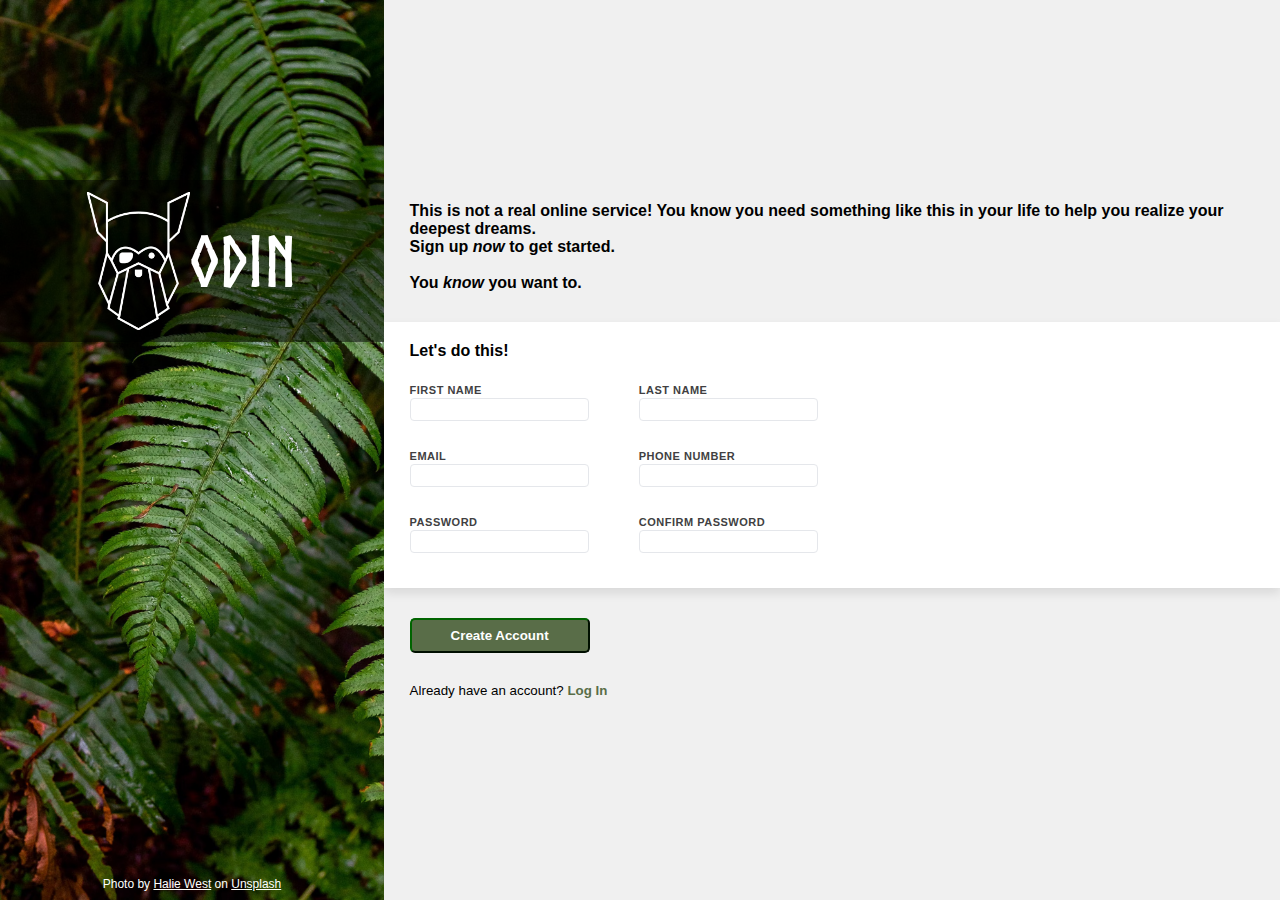
<file: index.html>
<!DOCTYPE html>
<html lang="en">

<head>
    <meta charset="UTF-8">
    <meta name="viewport" content="width=device-width, initial-scale=1.0">
    <title>Signup</title>
    <link rel="stylesheet" href="styles.css">
    <script src="script.js" defer></script>
</head>

<body>
    <div id="left-side">
        <div id="logo">
            <img src="assets/odin-lined.png" alt="odin-lined">
            <p>ODIN</p>
        </div>
        <p id="footer-image">Photo by <a href="https://unsplash.com/@haliewestphoto">Halie West</a> on <a
                href="https://unsplash.com/photos/green-leaf-plant-in-close-up-photography-25xggax4bSA">Unsplash</a></p>
    </div>

    <div id="right-side">
        <div>
            <p>This is not a real online service! You know you need something like this in your life to help you realize
                your
                deepest dreams.</p>
            <p>Sign up <em>now</em> to get started.</p>
            <br>
            <p>You <em>know</em> you want to.</p>
        </div>

        <div id="form-input">
            <form action="results.html" method="GET">
                <p>Let's do this!</p>
                <div class="column">
                    <div>
                        <label for="firstName">FIRST NAME</label><br>
                        <input type="text" name="firstName" id="firstName" pattern="\b([A-ZÀ-ÿ][-,a-z. ']+[ ]*)+"
                            required>
                    </div>
                    <div class="column-right">
                        <label for="lastName">LAST NAME</label><br>
                        <input type="text" name="lastName" id="lastName" pattern="\b([A-ZÀ-ÿ][-,a-z. ']+[ ]*)+"
                            required>
                    </div>
                </div>
                <div class="column">
                    <div>
                        <label for="email">EMAIL</label><br>
                        <input type="email" name="email" id="email" required>
                    </div>
                    <div class="column-right">
                        <label for="tel">PHONE NUMBER</label><br>
                        <input type="tel" name="tel" id="tel" maxlength="13" required>
                    </div>
                </div>
                <div class="column">
                    <div>
                        <label for="password">PASSWORD</label><br>
                        <input type="password" name="password" id="password" required>
                        <br>
                        <span id="validatePass"></span>
                    </div>
                    <div class="column-right">
                        <label for="confirmPassword">CONFIRM PASSWORD</label><br>
                        <input type="password" name="confirmPassword" id="confirmPassword" required
                            onkeyup="validatePassword()">
                    </div>
                </div>
        </div>
        <div id="submit-form">
            <button type="submit">Create Account</button>
            <p>Already have an account? <a href="#">Log In</a></p>
        </div>

        </form>

    </div>
</body>

</html>
</file>
<file: styles.css>
* {
  box-sizing: border-box;
  margin: 0px;
  padding: 0px;
  font-family: Helvetica Neue, Helvetica, Arial, sans-serif;
  font-weight: 600;
  color: black;
}

@font-face {
  font-family: "Norse-Bold";
  src: url("assets/Norse-Bold.otf") format("opentype");
}

body {
  display: flex;
}

#left-side {
  position: relative;
  background-image: url(assets/green-leaf.avif);
  background-size: cover;
  background-repeat: no-repeat;
  width: 30vmax;
  height: 100vmin;
}

#logo {
  position: absolute;
  background: rgba(0, 0, 0, 0.5);
  width: 100%;
  height: 18%;
  top: 20%;
  display: flex;
  justify-content: center;
  align-items: center;
}

#logo > img {
  max-width: 85%;
  max-height: 85%;
}

#logo > p {
  font-size: 70px;
  color: white;
  font-family: "Norse-Bold";
}

#left-side > #footer-image {
  position: absolute;
  margin-left: auto;
  margin-right: auto;
  bottom: 1%;
  right: 0;
  left: 0;
  text-align: center;
  color: white;
  font-size: 12px;
  font-weight: lighter;
}

#footer-image > a:link,
#footer-image > a:visited {
  color: white;
  font-weight: normal;
}

#right-side {
  display: flex;
  flex-direction: column;
  justify-content: center;
  background-color: rgb(240, 240, 240);
  width: 70vw;
}

#right-side > div,
#right-side > form {
  padding: 0 2vw;
}

#right-side > #form-input > form > p {
  padding-top: 20px;
}

#form-input {
  background-color: white;
  margin: 30px 0 30px;
  box-shadow: 0px 5px 10px 0px rgba(0, 0, 0, 0.1);
}

form {
  padding-bottom: 10px;
}

.column {
  display: flex;
  margin: 20px 0;
  padding-bottom: 5px;
}

.column > div > label {
  font-size: 11px;
  color: #413f42;
  letter-spacing: 0.5px;
}

.column > div > input {
  width: 14vmax;
  padding: 3px;
  border-radius: 4px;
  border: 1px solid #e5e7eb;
}

.column > div > input:focus {
  outline: 0;
  border: 1px solid blue;
  box-shadow: 0px 5px 5px 0px rgba(0, 0, 0, 0.1);
}

.column > .column-right {
  margin-left: 50px;
}

button {
  color: white;
  background-color: #596d48;
  border-color: darkgreen;
  height: 35px;
  width: 180px;
  border-radius: 5px;
  margin-bottom: 30px;
}

#submit-form > p {
  font-weight: lighter;
  font-size: smaller;
}

#submit-form > p > a:link {
  text-decoration: none;
  color: #596d48;
}
</file>
